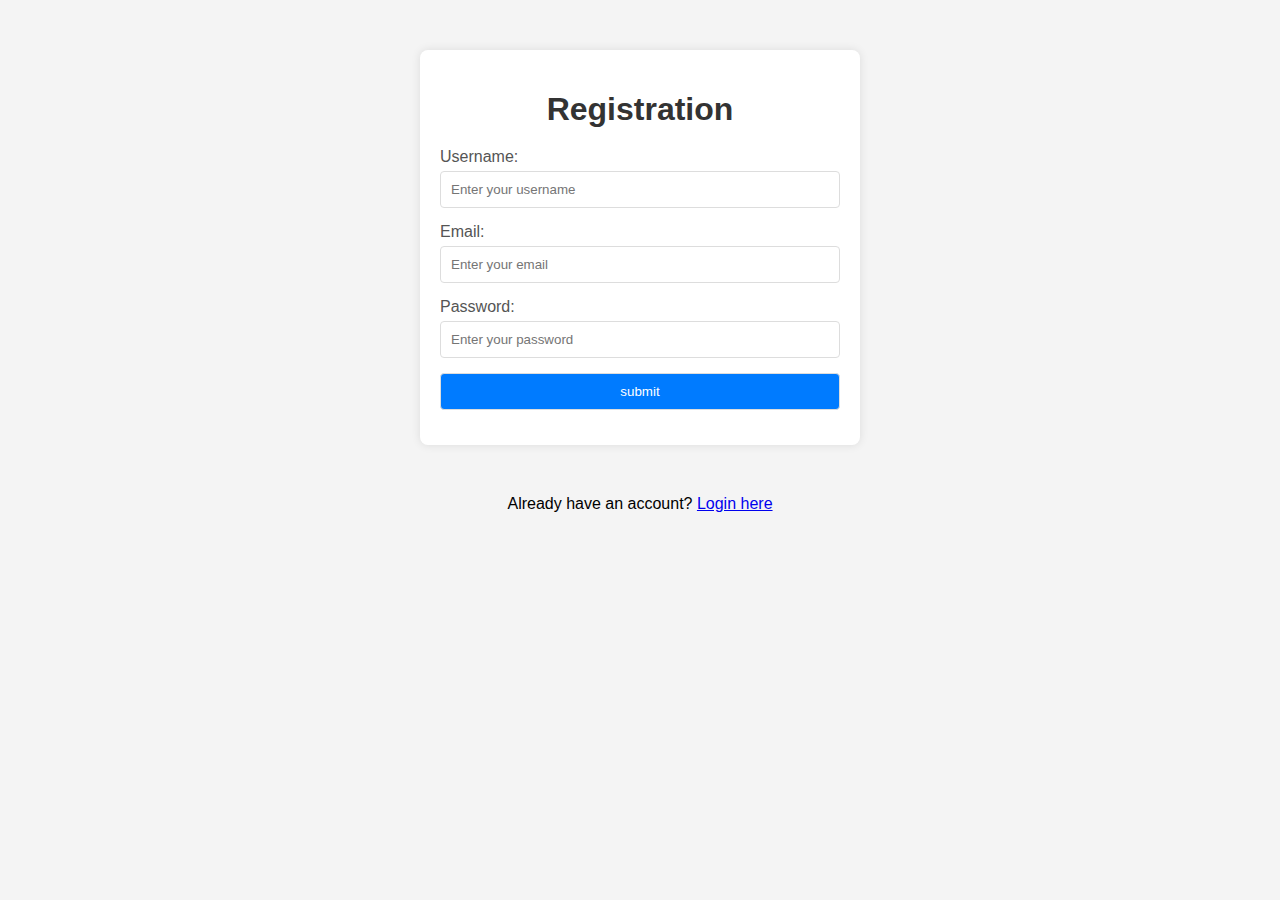
<file: index.html>
<!DOCTYPE html>
<html lang="en">

<head>
    <meta charset="UTF-8">
    <meta name="viewport" content="width=device-width, initial-scale=1.0">
    <title>Registration</title>
    <link rel="stylesheet" href="style.css">
</head>

<body>
    <div class="registration">
        <h1>Registration</h1>
        <form id="registration-form">
            <label>Username:</label>
            <input type="text" id="username" placeholder="Enter your username">
            <span class="error" id="username-error"></span>
            <label>Email:</label>
            <input type="email" id="email" placeholder="Enter your email">
            <span class="error" id="email-error"></span>
            <label>Password:</label>
            <input type="password" id="password" placeholder="Enter your password">
            <span class="error" id="password-error"></span>
            <input type="submit" value="submit">
        </form>
    </div>
    <p class="pp">Already have an account?
        <a href="login.html">Login here</a>
    </p>

    <script src="main.js"></script>
</body>

</html>
</file>
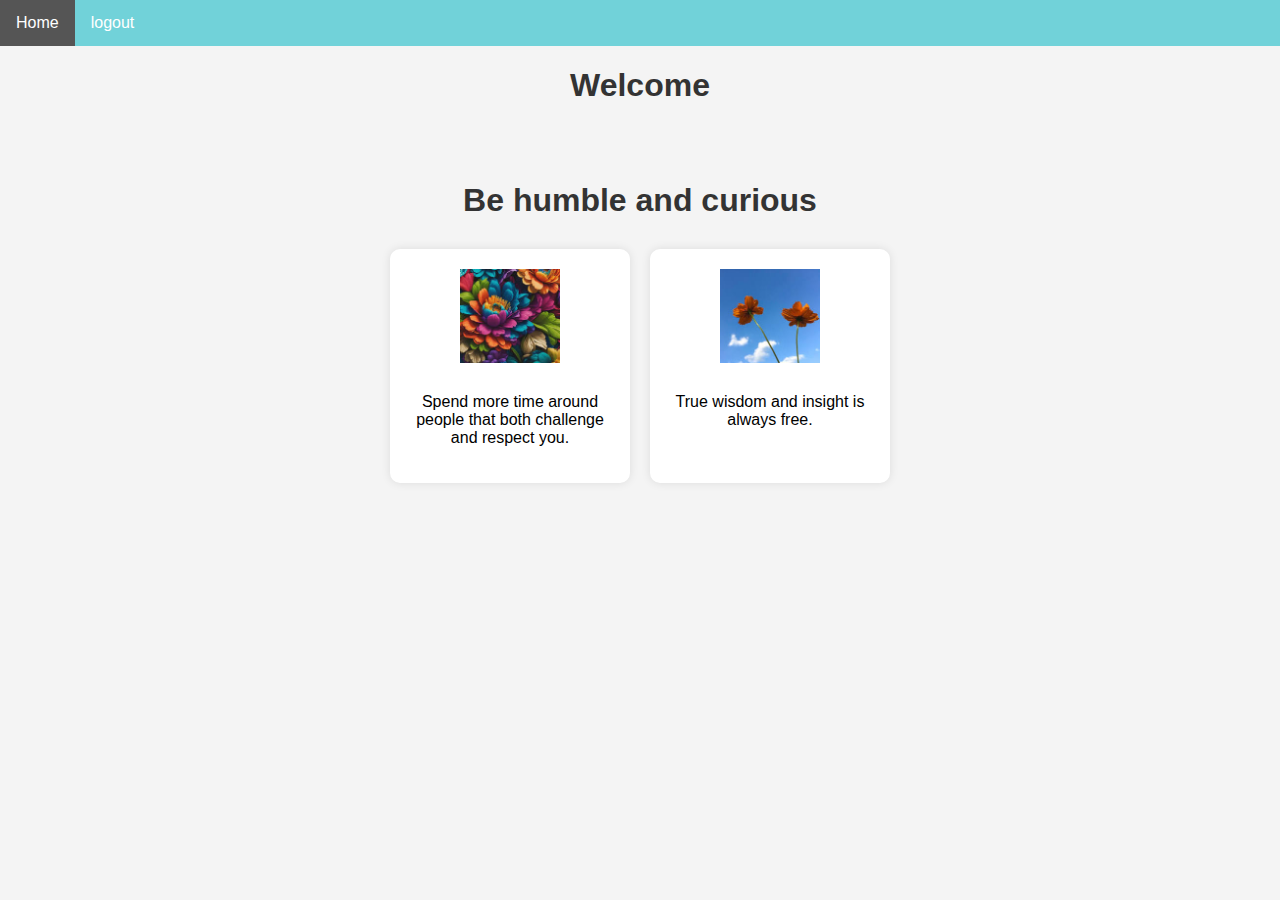
<file: home.html>
<!DOCTYPE html>
<html lang="en">

<head>
    <meta charset="UTF-8">
    <meta name="viewport" content="width=device-width, initial-scale=1.0">
    <title>Home</title>
    <link rel="stylesheet" href="style.css">
</head>

<body>

    <div class="navbar">
        <ul>
            <li><a href="#home">Home</a></li>
            <li><a href="login.html">logout</a></li>

        </ul>
    </div>
    <h1 id="welcome">Welcome</h1>

    <br><br>

    <section class="device">
        <h1>Be humble and curious</h1>
        <div class="devices">
            <!-- for the card1 -->
            <div class="device-card" onclick="openDeviceWindow('375', '812')">
                <img src="[data-uri]"
                    alt=" Iphone X ">

                <p>Spend more time around people that both challenge and respect you.</p>

            </div>
            <div class="device-card " onclick="openDeviceWindow('412', '869')">
                <img src="[data-uri]"
                    alt="Galaxy Note 10 ">
                <p>True wisdom and insight is always free.</p>
            </div>

            <script src="main.js"></script>
</body>

</html>
</file>
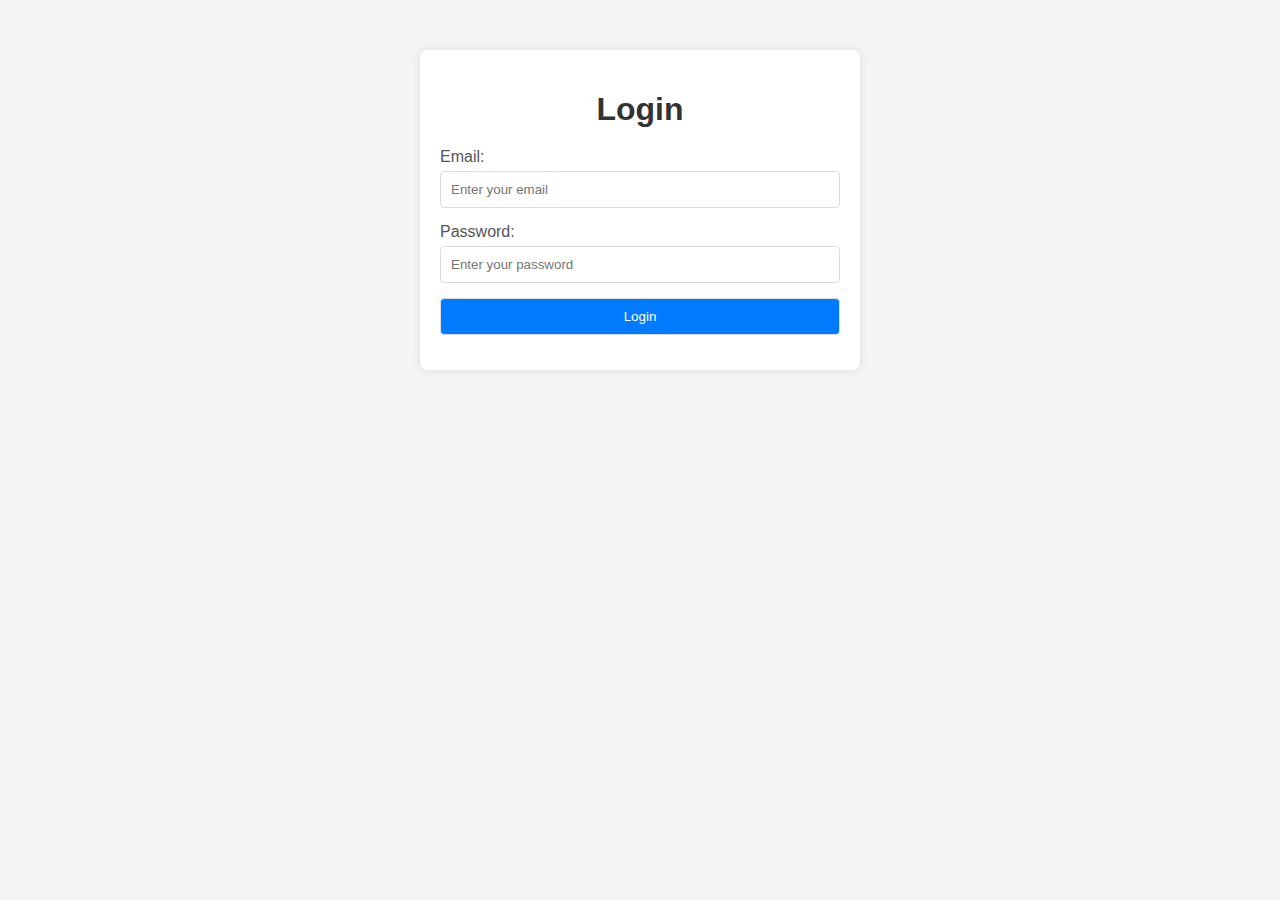
<file: login.html>
<!DOCTYPE html>
<html lang="en">

<head>
    <meta charset="UTF-8">
    <meta name="viewport" content="width=device-width, initial-scale=1.0">
    <title>Login</title>
    <link rel="stylesheet" href="style.css">
</head>

<body>
    <div class="login">
        <h1>Login</h1>
        <form id="login-form">
            <label>Email:</label>
            <input type="email" id="email" placeholder="Enter your email">
            <label>Password:</label>
            <input type="password" id="password" placeholder="Enter your password">
            <input type="submit" value="Login">
        </form>
    </div>

    <script src="login.js"></script>
</body>

</html>
</file>
<file: style.css>
body {
    font-family: Arial, sans-serif;
    margin: 0;
    padding: 0;
    background-color: #f4f4f4;
}

.navbar {
    background-color: #71d2d9;
    overflow: hidden;
}

.navbar ul {
    list-style-type: none;
    margin: 0;
    padding: 0;
    overflow: hidden;
}

.navbar li {
    float: left;
}

.navbar li a {
    display: block;
    color: white;
    text-align: center;
    padding: 14px 16px;
    text-decoration: none;
}

.navbar li a:hover {
    background-color: #555;
}

.registration,
.login {
    background-color: #fff;
    width: 400px;
    margin: 50px auto;
    padding: 20px;
    border-radius: 8px;
    box-shadow: 0 0 10px rgba(0, 0, 0, 0.1);
}

h1 {
    text-align: center;
    margin-bottom: 20px;
    color: #333;
}

label {
    display: block;
    margin-bottom: 5px;
    color: #555;
}

input[type="text"],
input[type="email"],
input[type="password"],
input[type="submit"] {
    width: 100%;
    padding: 10px;
    margin-bottom: 15px;
    border: 1px solid #ddd;
    border-radius: 4px;
    box-sizing: border-box;
}

input[type="submit"] {
    background-color: #007bff;
    color: #fff;
    cursor: pointer;
}

input[type="submit"]:hover {
    background-color: #0056b3;
}

.error {
    color: red;
    font-size: 12px;
    margin-top: 5px;
}

.pro {
    text-align: center;
    margin-top: 20px;
    font-size: 14px;
}

.pro a {
    color: #007bff;
    text-decoration: none;
}

.pro a:hover {
    text-decoration: underline;
}

.device h1 {
    margin-bottom: 20px;
}

.device input {
    padding: 10px;
    width: 500px;
    margin-bottom: 30px;
    border: 1px solid #6d00ad;
    border-radius: 5px;
}

.devices {
    display: flex;
    justify-content: center;
}

.device-card {
    background-color: rgb(255, 255, 255);
    border-radius: 10px;
    box-shadow: 0 0 10px rgba(0, 0, 0, 0.1);
    margin: 10px;
    padding: 20px;
    width: 200px;
    text-align: center;
}

.device-card img {
    width: 100px;
    height: auto;
    margin-bottom: 10px;
}

.device-card h3 {
    font-size: 1em;
    margin-bottom: 10px;
}

.device h1 {
    margin-bottom: 20px;
}

.pp {
    text-align: center;
}

@media screen and (max-width: 600px) {
    body {
        font-size: 14px;
    }
    .registration,
    .login {
        width: 90%;
        margin: 20px auto;
    }
    h1 {
        font-size: 24px;
    }
    .navbar {
        display: none;
    }
    .welcome {
        padding: 10px;
    }
    .device input {
        width: 100%;
    }
    .device-card {
        width: 100%;
    }
    .pp {
        text-align: center;
        margin-left: 30px;
    }
}
</file>
